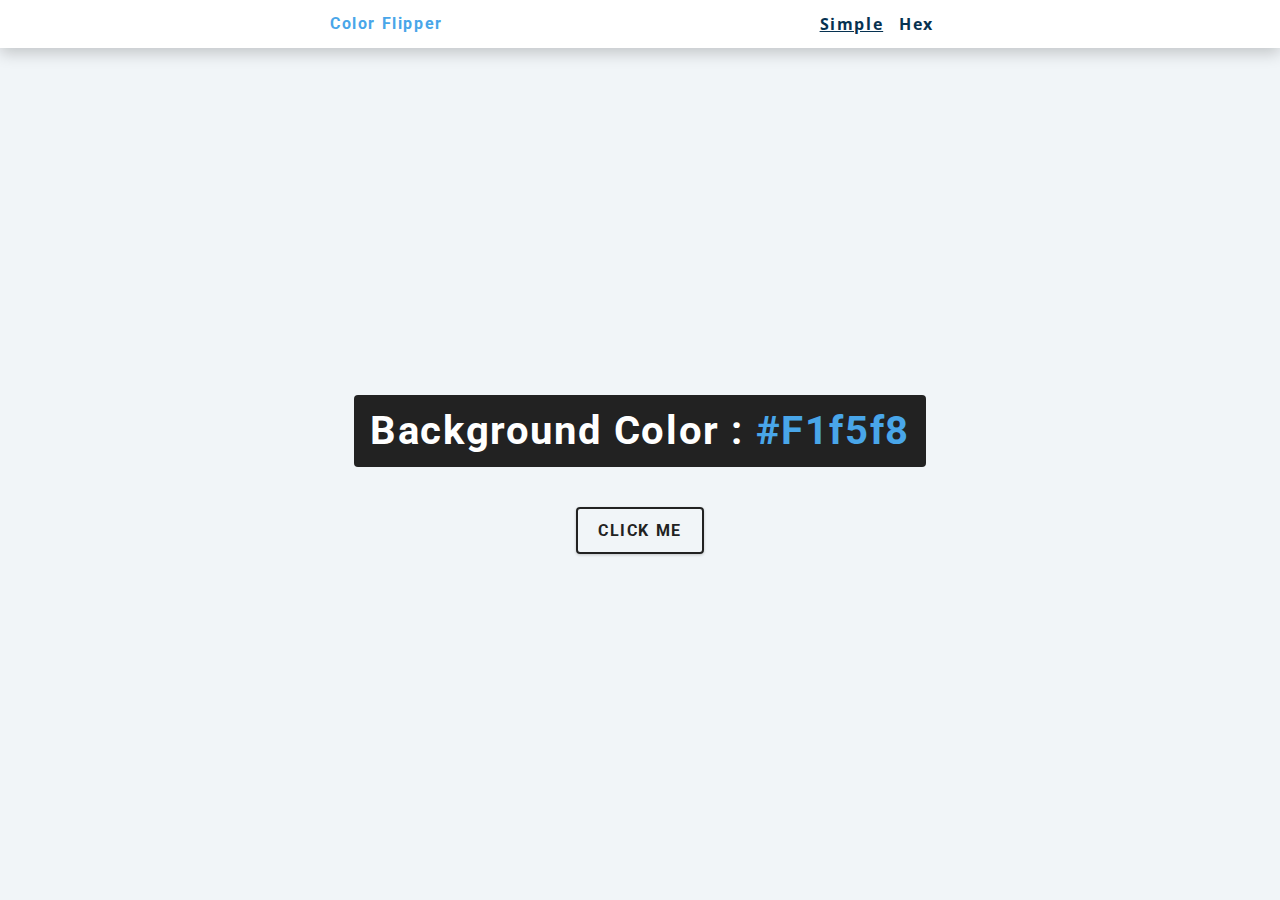
<file: color-flipper/index.html>
<!DOCTYPE html>
<html lang="en">

<head>
	<meta charset="UTF-8">
	<meta name="viewport" content="width=device-width, initial-scale=1.0">
	<link href="style.css" rel="stylesheet">
	<script src='script.js' defer></script>
	<title>color flipper</title>
</head>

<body>
	<nav>
		<div class="nav-center">
			<h4>color flipper</h4>
			<ul class="nav-links">
				<li>
					<a class='active' href="index.html">simple</a>
				</li>
				<li>
					<a href="hex.html">hex</a>
				</li>
			</ul>
		</div>
	</nav>
	<main>
		<div class="container">
			<h2>background color : <span class='color'>
					#f1f5f8
				</span></h2>
			<button class="btn btn-hero" id='btn'>click me</button>
		</div>
	</main>
</body>

</html>
</file>
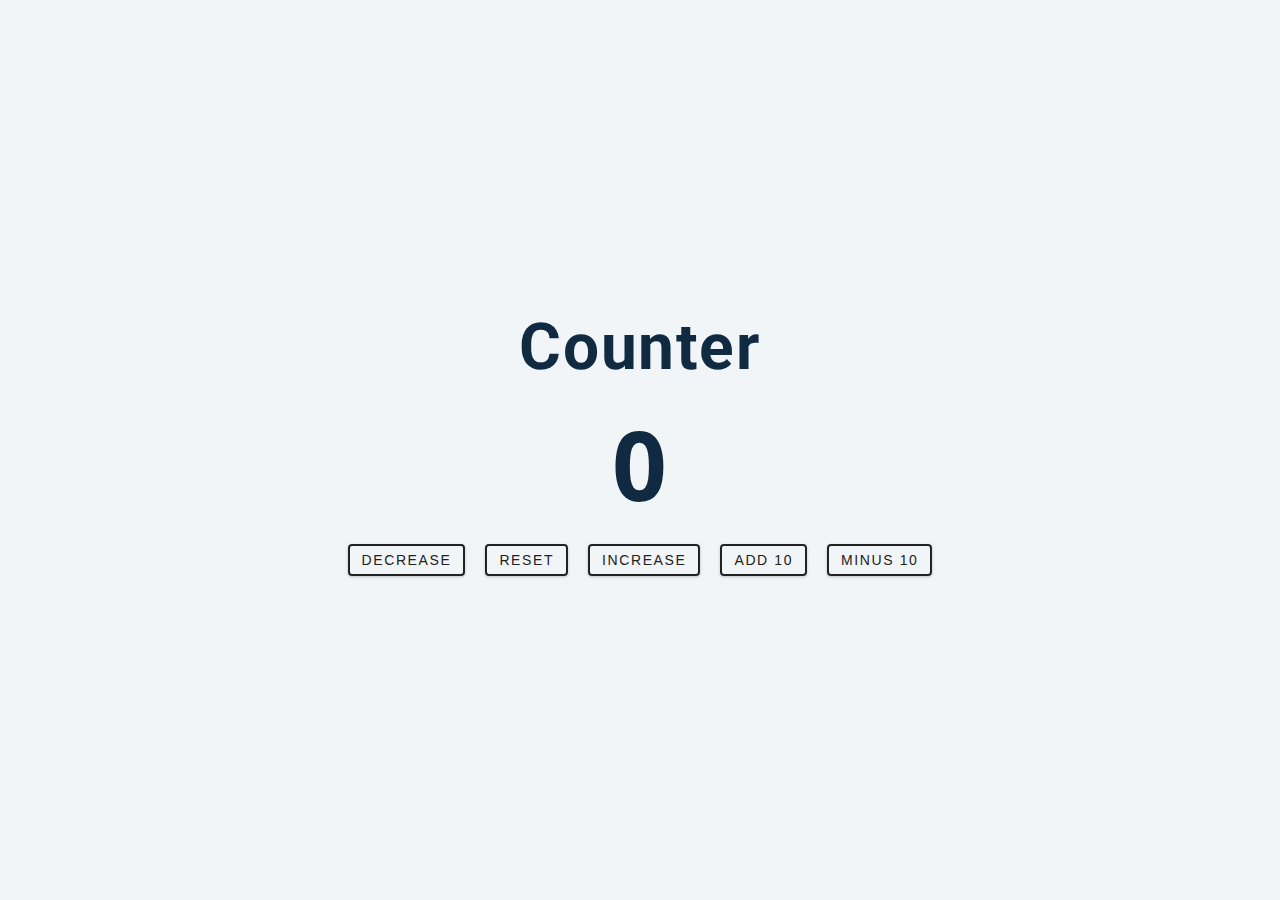
<file: counter/index.html>
<!DOCTYPE html>
<html lang="en">

<head>
	<meta charset="UTF-8" />
	<meta name="viewport" content="width=device-width, initial-scale=1.0" />
	<title>Counter</title>

	<!-- styles -->
	<link rel="stylesheet" href="style.css" />
</head>

<body>
	<main>
		<div class="container">
			<h1>Counter</h1>
			<span id='value'>0</span>
			<div class="button-container">
				<button class='btn decrease'> decrease</button>
				<button class='btn reset'> reset</button>
				<button class='btn increase'> increase</button>
				<button class="btn add10">add 10</button>
				<button class="btn minus10">minus 10</button>
			</div>
		</div>
	</main>
	<!-- javascript -->
	<script src="script.js"></script>
</body>

</html>
</file>
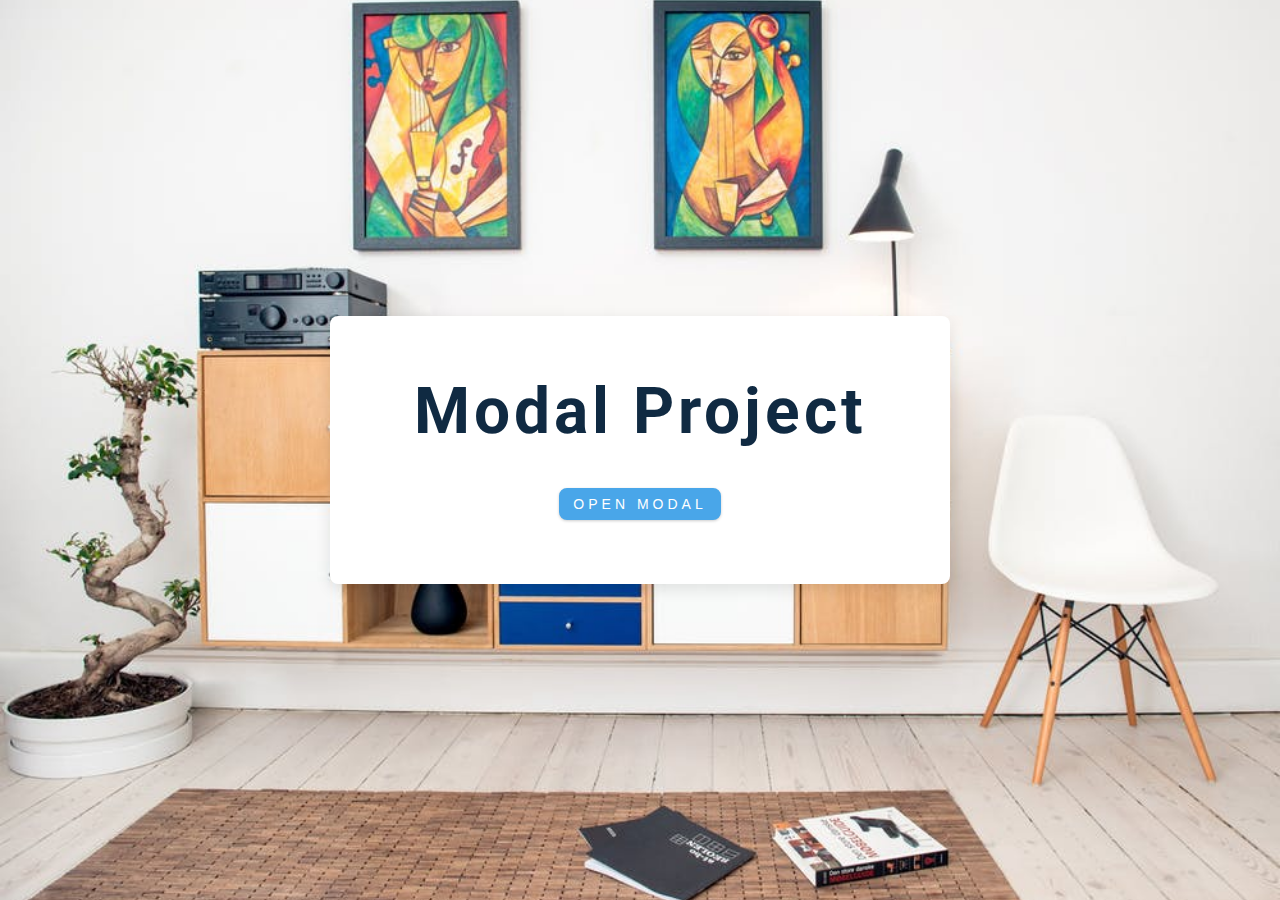
<file: modal/index.html>
<!DOCTYPE html>
<html lang="en">

<head>
	<meta charset="UTF-8" />
	<meta name="viewport" content="width=device-width, initial-scale=1.0" />
	<title>Modal</title>
	<!-- font-awesome -->
	<link rel="stylesheet" href="https://cdnjs.cloudflare.com/ajax/libs/font-awesome/5.14.0/css/all.min.css" />
	<!-- styles -->
	<link rel="stylesheet" href="styles.css" />
</head>

<body>
	<header class="hero">
		<div class="banner">
			<h1>modal project</h1>
			<button class="btn modal-btn">open modal</button>
		</div>
	</header>
	<div class="modal-overlay">
		<div class="modal-container">
			<h3>modal content</h3>
			<button class="close-btn">
				<i class="fas fa-times"></i>
			</button>
		</div>
	</div>
	<!-- javascript -->
	<script src="app.js"></script>
</body>

</html>
</file>
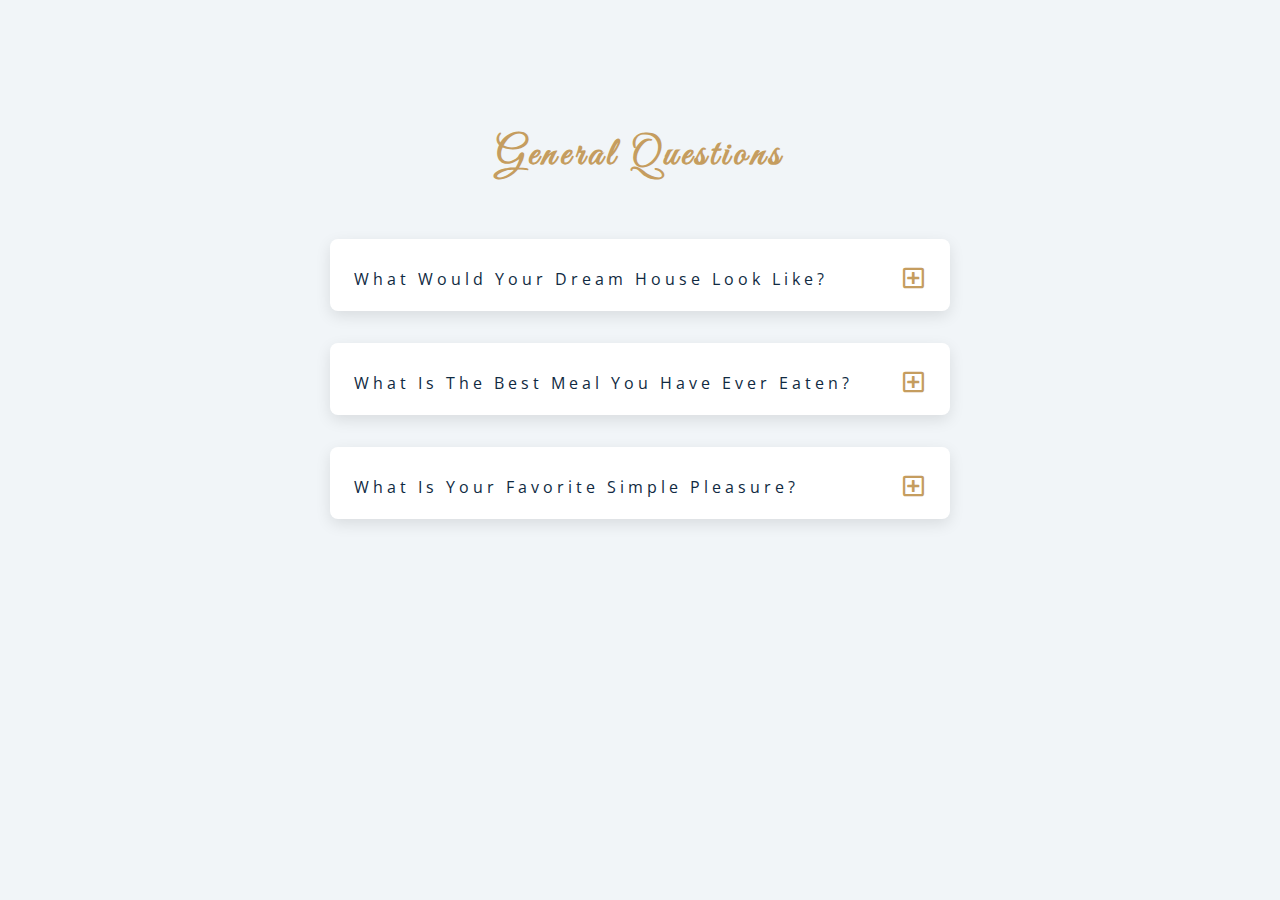
<file: questions/index.html>
<!DOCTYPE html>
<html lang="en">

<head>
	<meta charset="UTF-8" />
	<meta name="viewport" content="width=device-width, initial-scale=1.0" />
	<title>Q & A</title>
	<link rel="stylesheet" href="https://cdnjs.cloudflare.com/ajax/libs/font-awesome/5.14.0/css/all.min.css" />
	<link href="https://fonts.googleapis.com/css?family=Great+Vibes&display=swap" rel="stylesheet" />
	<link rel="stylesheet" href="styles.css" />
</head>

<body>
	<section class="questions">
		<div class="title">
			<h2>general questions</h2>
		</div>
		<div class="section-center">
			<article class="question">
				<div class="question-title">
					<p>What would your dream house look like? </p>
					<button class='question-btn' type='button'>
						<span class='plus-icon'>
							<i class="far fa-plus-square"></i>
						</span>
						<span class="minus-icon">
							<i class="far fa-minus-square"></i>
						</span>
					</button>
				</div>
				<div class="question-text">
					<p>Lorem ipsum dolor, sit amet consectetur adipisicing elit. Molestiae, consectetur! Commodi cum aliquam
						deserunt totam est laboriosam non unde dolorem!</p>
				</div>
			</article>
			<article class="question">
				<div class="question-title">
					<p>What is the best meal you have ever eaten? </p>
					<button class='question-btn' type='button'>
						<span class='plus-icon'>
							<i class="far fa-plus-square"></i>
						</span>
						<span class="minus-icon">
							<i class="far fa-minus-square"></i>
						</span>
					</button>
				</div>
				<div class="question-text">
					<p>Lorem ipsum dolor sit amet consectetur adipisicing elit. Cupiditate, animi!</p>
				</div>
			</article>
			<article class="question">
				<div class="question-title">
					<p>What is your favorite simple pleasure? </p>
					<button class='question-btn' type='button'>
						<span class='plus-icon'>
							<i class="far fa-plus-square"></i>
						</span>
						<span class="minus-icon">
							<i class="far fa-minus-square"></i>
						</span>
					</button>
				</div>
				<div class="question-text">
					<p>Lorem ipsum dolor sit amet consectetur, adipisicing elit. Ipsum quae aspernatur minus, provident doloremque
						ratione laborum deleniti. Similique eius deleniti quo accusamus beatae voluptates. Aperiam animi est numquam
						accusantium harum veniam velit hic cupiditate dicta.</p>
				</div>
			</article>
		</div>
	</section>
	<script src="script.js"></script>
</body>

</html>
</file>
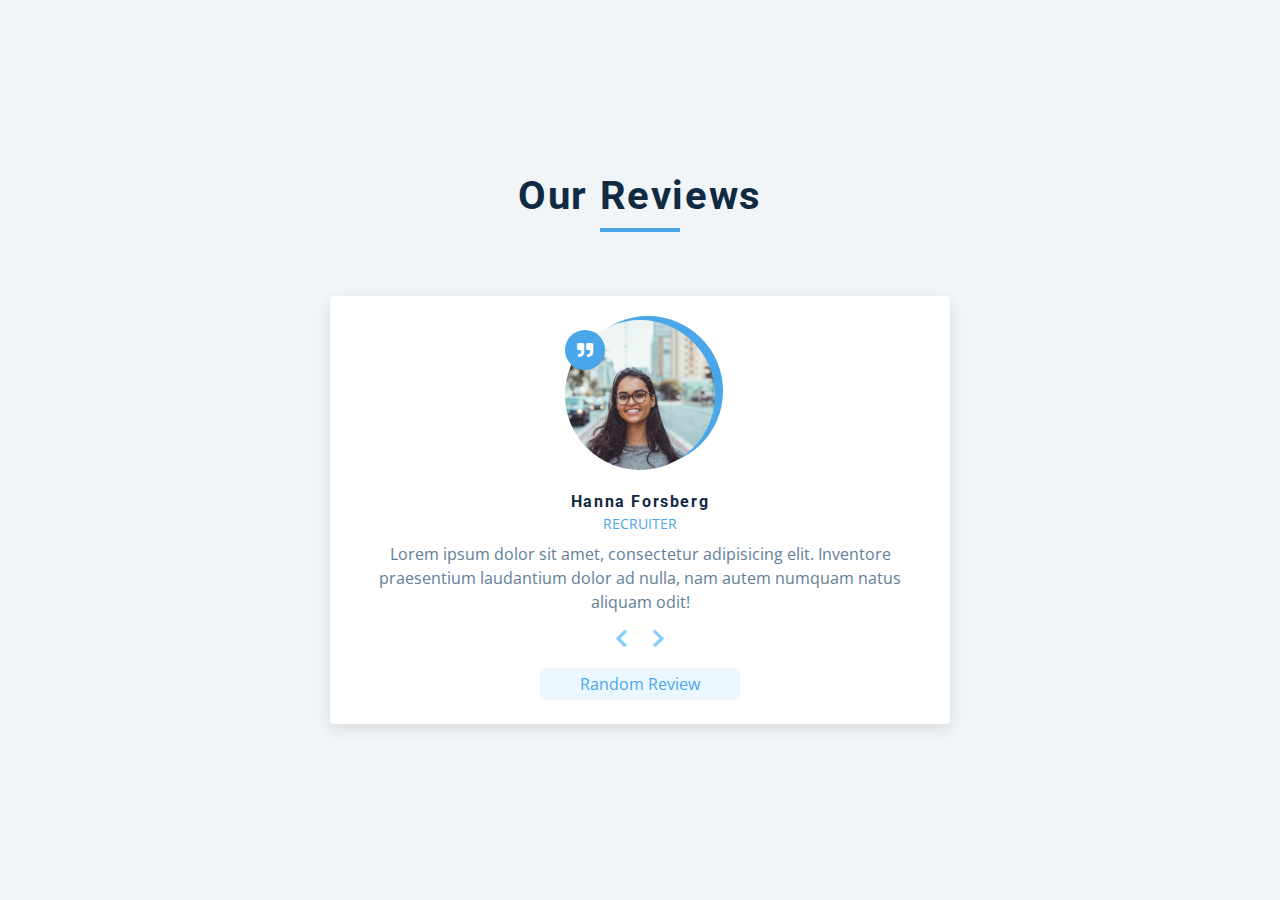
<file: reviews/index.html>
<!DOCTYPE html>
<html lang="en">

<head>
	<meta charset="UTF-8" />
	<meta name="viewport" content="width=device-width, initial-scale=1.0" />
	<title>Starter</title>
	<link rel="stylesheet" href="https://cdnjs.cloudflare.com/ajax/libs/font-awesome/5.14.0/css/all.min.css" />
	<link rel="stylesheet" href="style.css" />
</head>

<body>
	<main>
		<div class="container">
			<div class="title">
				<h2>Our reviews</h2>
				<div class="underline"></div>
			</div>
			<article class="review">
				<div class="img-container">
					<img src="./person-1.jpeg" id='person-img' alt="">
				</div>
				<h4 id='author'>Hanna Forsberg</h4>
				<p id='job'>recruiter</p>
				<p id='info'>Lorem ipsum dolor sit amet, consectetur adipisicing elit. Inventore praesentium laudantium dolor ad
					nulla, nam autem numquam natus aliquam odit!</p>
				<div class="button-container">
					<button class="prev-btn">
						<i class="fas fa-chevron-left"></i>
					</button>
					<button class="next-btn">
						<i class="fas fa-chevron-right"></i>
					</button>
				</div>
				<div class="random-btn">random review</div>
			</article>
		</div>
	</main>
	<script src="script.js"></script>
</body>

</html>
</file>
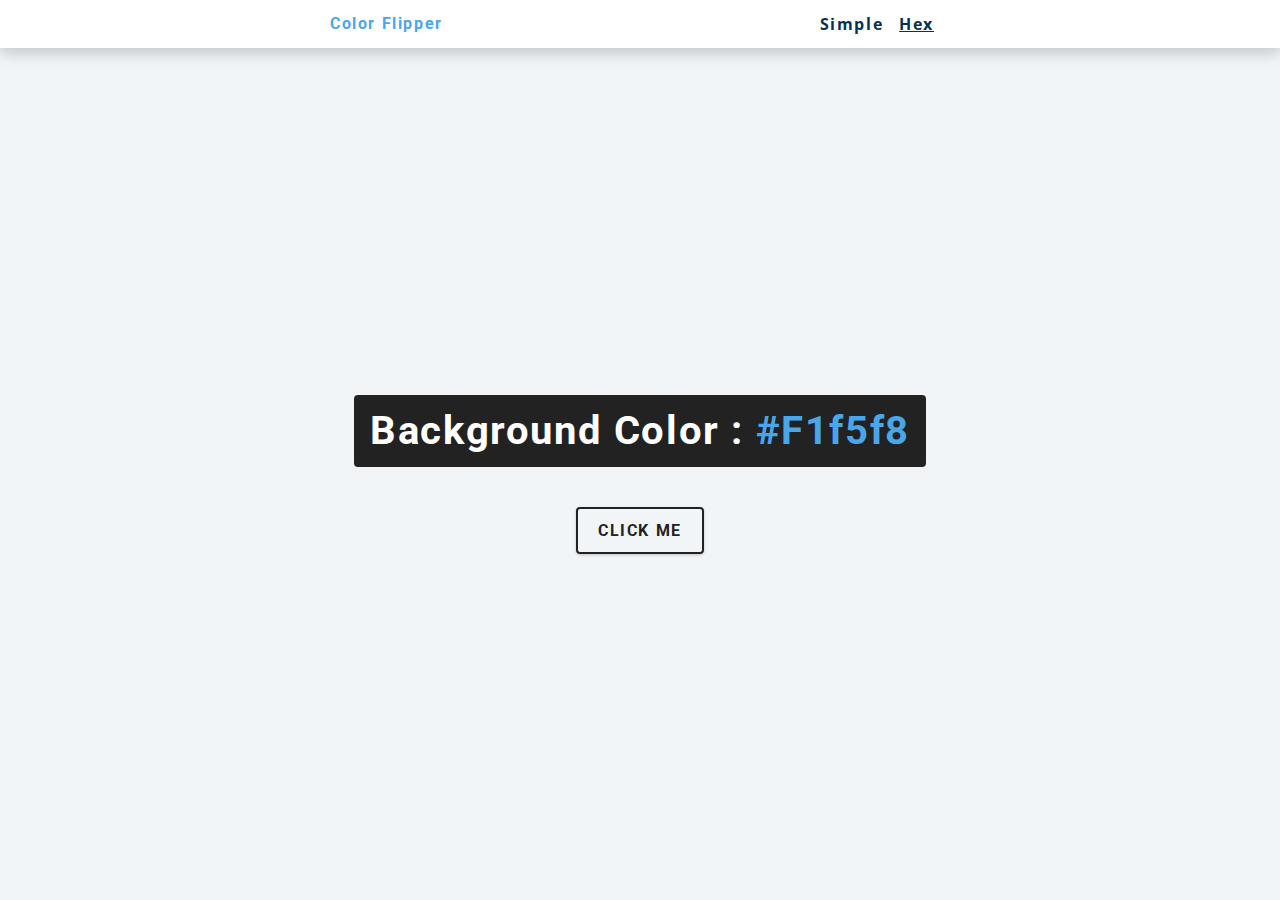
<file: color-flipper/hex.html>
<!DOCTYPE html>
<html lang="en">

<head>
	<meta charset="UTF-8" />
	<meta name="viewport" content="width=device-width, initial-scale=1.0" />
	<title>
		color flipper
	</title>

	<!-- styles -->
	<link rel="stylesheet" href="style.css" />
</head>

<body>
	<nav>
		<div class="nav-center">
			<h4>color flipper</h4>
			<ul class="nav-links">
				<li><a href="index.html">simple</a></li>
				<li><a class='active' href="hex.html">hex</a></li>
			</ul>
		</div>
	</nav>
	<main>
		<div class="container">
			<h2>background color : <span class="color">#f1f5f8</span></h2>
			<button class="btn btn-hero" id="btn">click me</button>
		</div>
	</main>
	<!-- javascript -->
	<script src="hex.js"></script>
</body>

</html>
</file>
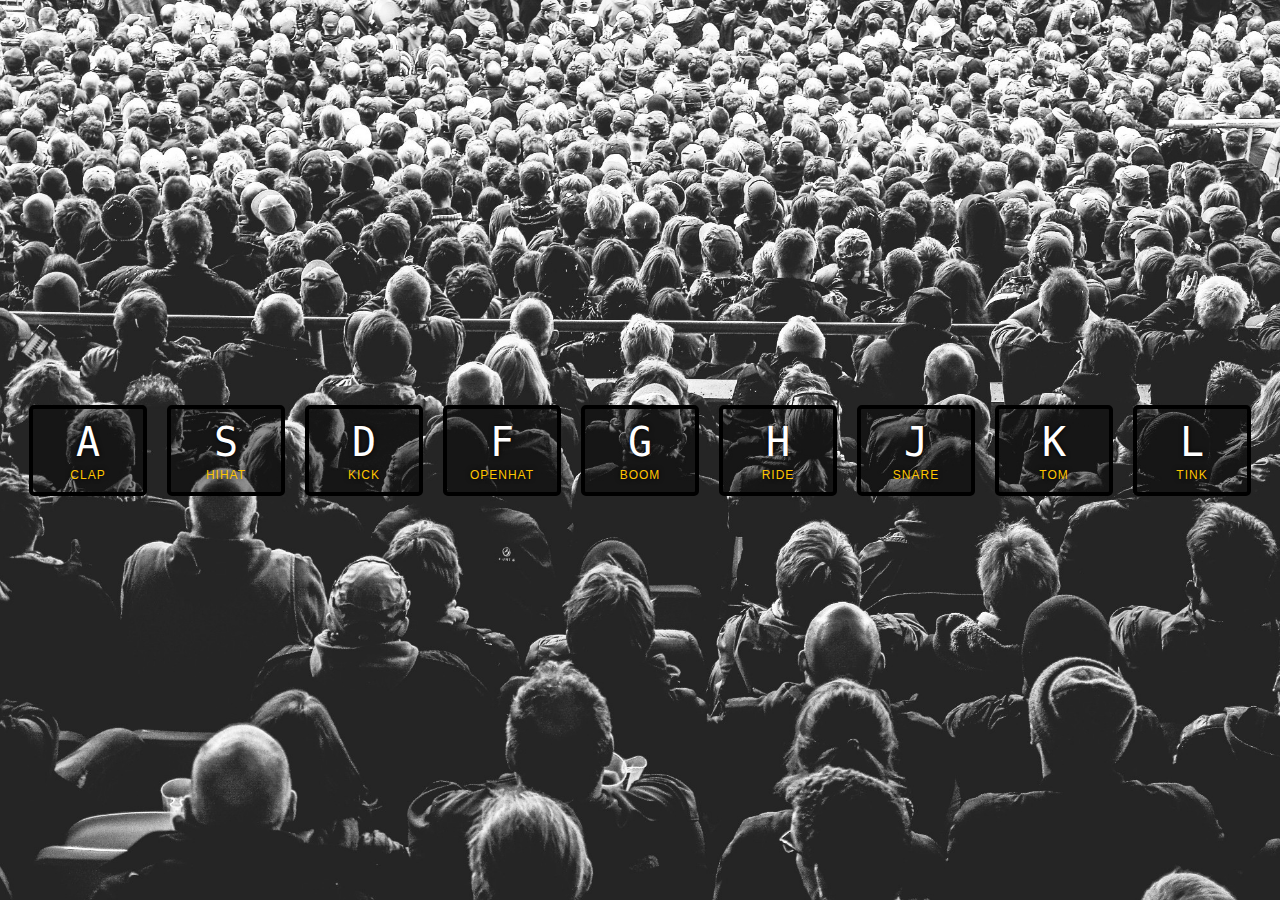
<file: drum-kit/index-START.html>
<!DOCTYPE html>
<html lang="en">

<head>
	<meta charset="UTF-8">
	<title>JS Drum Kit</title>
	<link rel="stylesheet" href="style.css">
	<link rel="icon" href="https://fav.farm/🔥" />
	<script src="script.js" defer></script>
</head>

<body>


	<div class="keys">
		<div data-key="65" class="key">
			<kbd>A</kbd>
			<span class="sound">clap</span>
		</div>
		<div data-key="83" class="key">
			<kbd>S</kbd>
			<span class="sound">hihat</span>
		</div>
		<div data-key="68" class="key">
			<kbd>D</kbd>
			<span class="sound">kick</span>
		</div>
		<div data-key="70" class="key">
			<kbd>F</kbd>
			<span class="sound">openhat</span>
		</div>
		<div data-key="71" class="key">
			<kbd>G</kbd>
			<span class="sound">boom</span>
		</div>
		<div data-key="72" class="key">
			<kbd>H</kbd>
			<span class="sound">ride</span>
		</div>
		<div data-key="74" class="key">
			<kbd>J</kbd>
			<span class="sound">snare</span>
		</div>
		<div data-key="75" class="key">
			<kbd>K</kbd>
			<span class="sound">tom</span>
		</div>
		<div data-key="76" class="key">
			<kbd>L</kbd>
			<span class="sound">tink</span>
		</div>
	</div>

	<audio data-key="65" src="sounds/clap.wav"></audio>
	<audio data-key="83" src="sounds/hihat.wav"></audio>
	<audio data-key="68" src="sounds/kick.wav"></audio>
	<audio data-key="70" src="sounds/openhat.wav"></audio>
	<audio data-key="71" src="sounds/boom.wav"></audio>
	<audio data-key="72" src="sounds/ride.wav"></audio>
	<audio data-key="74" src="sounds/snare.wav"></audio>
	<audio data-key="75" src="sounds/tom.wav"></audio>
	<audio data-key="76" src="sounds/tink.wav"></audio>

	<script>

	</script>


</body>

</html>
</file>
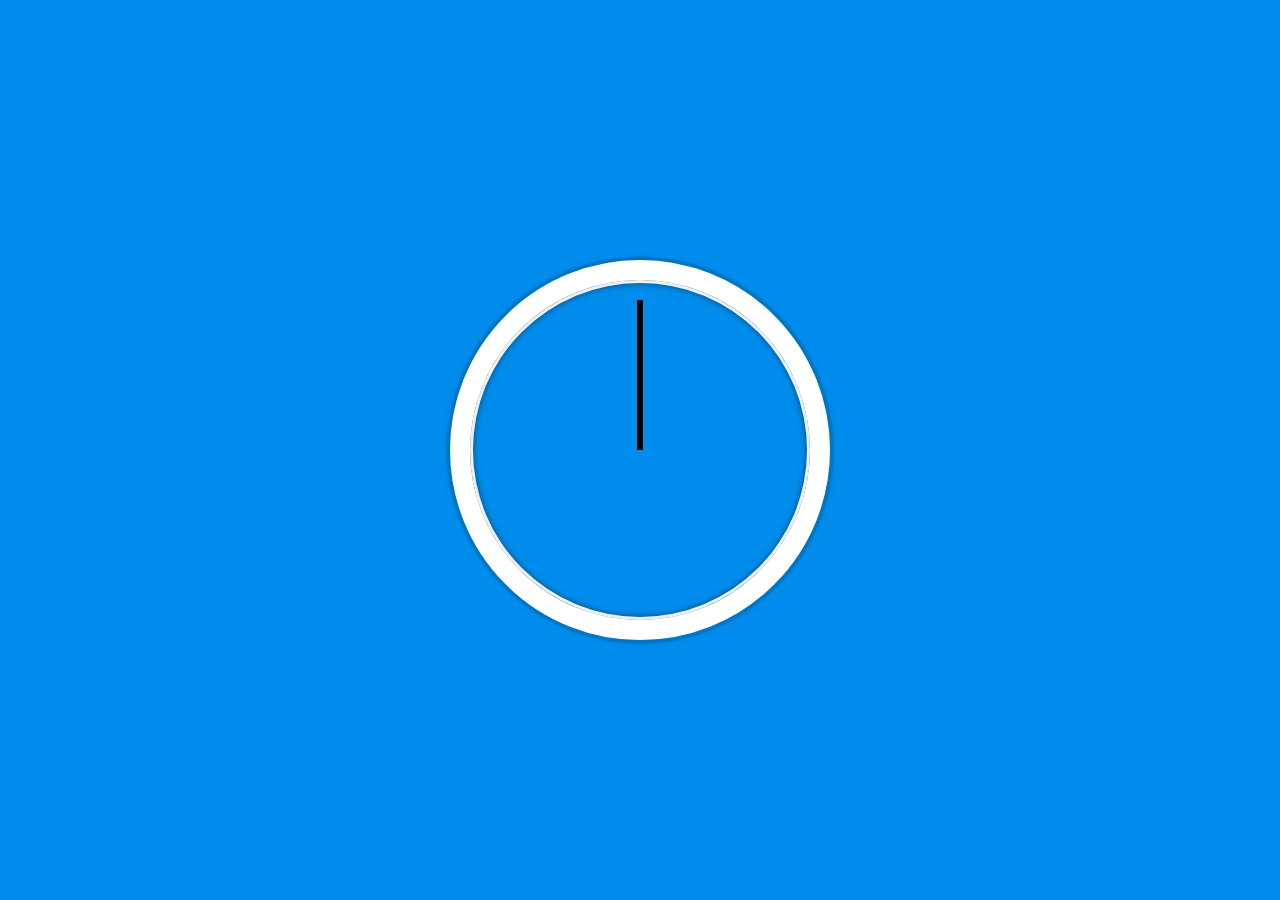
<file: js-clock/index-START.html>
<!DOCTYPE html>
<html lang="en">

<head>
	<meta charset="UTF-8">
	<title>JS + CSS Clock</title>
	<link rel="icon" href="https://fav.farm/🔥" />
</head>

<body>


	<div class="clock">
		<div class="clock-face">
			<div class="hand hour-hand"></div>
			<div class="hand min-hand"></div>
			<div class="hand second-hand"></div>
		</div>
	</div>


	<style>
		html {
			background: #018DED url(https://unsplash.it/1500/1000?image=881&blur=5);
			background-size: cover;
			font-family: 'helvetica neue';
			text-align: center;
			font-size: 10px;
		}

		body {
			margin: 0;
			font-size: 2rem;
			display: flex;
			flex: 1;
			min-height: 100vh;
			align-items: center;
		}

		.clock {
			width: 30rem;
			height: 30rem;
			border: 20px solid white;
			border-radius: 50%;
			margin: 50px auto;
			position: relative;
			padding: 2rem;
			box-shadow:
				0 0 0 4px rgba(0, 0, 0, 0.1),
				inset 0 0 0 3px #EFEFEF,
				inset 0 0 10px black,
				0 0 10px rgba(0, 0, 0, 0.2);
		}

		.clock-face {
			position: relative;
			width: 100%;
			height: 100%;
			transform: translateY(-3px);
			/* account for the height of the clock hands */
		}

		.hand {
			width: 50%;
			height: 6px;
			background: black;
			position: absolute;
			top: 50%;
			transform-origin: 100%;
			transform: rotate(90deg);
		}
	</style>

	<script>
		const secondHand = document.querySelector('.second-hand')
		const minuteHand = document.querySelector('.min-hand')
		const hourHand = document.querySelector('.hour-hand')

		function setDate() {
			const now = new Date()
			//seconds
			const seconds = now.getSeconds()
			const secondsDegrees = ((seconds / 60) * 360) + 90
			secondHand.style.transform = `rotate(${secondsDegrees}deg
			)`
			//times
			const minutes = now.getMinutes()
			const minutesDegrees = ((minutes / 60) * 360) + 90
			minuteHand.style.transform = `rotate(${minutesDegrees}deg
			)`
			//hours
			const hours = now.getHours()
			const hoursDegrees = ((hours / 60) * 360) + 90
			hourHand.style.transform = `rotate(${hoursDegrees}deg
			)`
		}

		setInterval(setDate, 1000)
	</script>
</body>

</html>
</file>
<file: color-flipper/style.css>
/*
=============== 
Fonts
===============
*/
@import url('https://fonts.googleapis.com/css?family=Open+Sans|Roboto:400,700&display=swap');

/*
=============== 
Variables
===============
*/

:root {
	/* dark shades of primary color*/
	--clr-primary-1: hsl(205, 86%, 17%);
	--clr-primary-2: hsl(205, 77%, 27%);
	--clr-primary-3: hsl(205, 72%, 37%);
	--clr-primary-4: hsl(205, 63%, 48%);
	/* primary/main color */
	--clr-primary-5: hsl(205, 78%, 60%);
	/* lighter shades of primary color */
	--clr-primary-6: hsl(205, 89%, 70%);
	--clr-primary-7: hsl(205, 90%, 76%);
	--clr-primary-8: hsl(205, 86%, 81%);
	--clr-primary-9: hsl(205, 90%, 88%);
	--clr-primary-10: hsl(205, 100%, 96%);
	/* darkest grey - used for headings */
	--clr-grey-1: hsl(209, 61%, 16%);
	--clr-grey-2: hsl(211, 39%, 23%);
	--clr-grey-3: hsl(209, 34%, 30%);
	--clr-grey-4: hsl(209, 28%, 39%);
	/* grey used for paragraphs */
	--clr-grey-5: hsl(210, 22%, 49%);
	--clr-grey-6: hsl(209, 23%, 60%);
	--clr-grey-7: hsl(211, 27%, 70%);
	--clr-grey-8: hsl(210, 31%, 80%);
	--clr-grey-9: hsl(212, 33%, 89%);
	--clr-grey-10: hsl(210, 36%, 96%);
	--clr-white: #fff;
	--clr-red-dark: hsl(360, 67%, 44%);
	--clr-red-light: hsl(360, 71%, 66%);
	--clr-green-dark: hsl(125, 67%, 44%);
	--clr-green-light: hsl(125, 71%, 66%);
	--clr-black: #222;
	--ff-primary: 'Roboto', sans-serif;
	--ff-secondary: 'Open Sans', sans-serif;
	--transition: all 0.3s linear;
	--spacing: 0.1rem;
	--radius: 0.25rem;
	--light-shadow: 0 5px 15px rgba(0, 0, 0, 0.1);
	--dark-shadow: 0 5px 15px rgba(0, 0, 0, 0.2);
	--max-width: 1170px;
	--fixed-width: 620px;
}
/*
=============== 
Global Styles
===============
*/

*,
::after,
::before {
	margin: 0;
	padding: 0;
	box-sizing: border-box;
}
body {
	font-family: var(--ff-secondary);
	background: var(--clr-grey-10);
	color: var(--clr-grey-1);
	line-height: 1.5;
	font-size: 0.875rem;
}
ul {
	list-style-type: none;
}
a {
	text-decoration: none;
}
h1,
h2,
h3,
h4 {
	letter-spacing: var(--spacing);
	text-transform: capitalize;
	line-height: 1.25;
	margin-bottom: 0.75rem;
	font-family: var(--ff-primary);
}
h1 {
	font-size: 3rem;
}
h2 {
	font-size: 2rem;
}
h3 {
	font-size: 1.25rem;
}
h4 {
	font-size: 0.875rem;
}
p {
	margin-bottom: 1.25rem;
	color: var(--clr-grey-5);
}
@media screen and (min-width: 800px) {
	h1 {
		font-size: 4rem;
	}
	h2 {
		font-size: 2.5rem;
	}
	h3 {
		font-size: 1.75rem;
	}
	h4 {
		font-size: 1rem;
	}
	body {
		font-size: 1rem;
	}
	h1,
	h2,
	h3,
	h4 {
		line-height: 1;
	}
}
/*  global classes */

/* section */
.section {
	padding: 5rem 0;
}

.section-center {
	width: 90vw;
	margin: 0 auto;
	max-width: 1170px;
}
@media screen and (min-width: 992px) {
	.section-center {
		width: 95vw;
	}
}
main {
	min-height: 100vh;
	display: grid;
	place-items: center;
}

/*
=============== 
Nav
===============
*/
nav {
	background: var(--clr-white);
	height: 3rem;
	display: grid;
	align-items: center;
	box-shadow: var(--dark-shadow);
}
.nav-center {
	width: 90vw;
	max-width: var(--fixed-width);
	margin: 0 auto;
	display: flex;
	align-items: center;
	justify-content: space-between;
}
.nav-center h4 {
	margin-bottom: 0;
	color: var(--clr-primary-5);
}
.nav-links {
	display: flex;
}
nav a {
	text-transform: capitalize;
	font-weight: 700;
	font-size: 1rem;
	color: var(--clr-primary-1);
	letter-spacing: var(--spacing);
	margin-right: 1rem;
}
nav a:hover {
	color: var(--clr-primary-5);
}
.active {
	text-decoration: underline;
}
/*
=============== 
Container
===============
*/
main {
	min-height: calc(100vh - 3rem);
	display: grid;
	place-items: center;
}
.container {
	text-align: center;
}
.container h2 {
	background: var(--clr-black);
	color: var(--clr-white);
	padding: 1rem;
	border-radius: var(--radius);
	margin-bottom: 2.5rem;
}
.color {
	color: var(--clr-primary-5);
}
.btn-hero {
	font-family: var(--ff-primary);
	text-transform: uppercase;
	background: transparent;
	color: var(--clr-black);
	letter-spacing: var(--spacing);
	display: inline-block;
	font-weight: 700;
	transition: var(--transition);
	border: 2px solid var(--clr-black);
	cursor: pointer;
	box-shadow: 0 1px 3px rgba(0, 0, 0, 0.2);
	border-radius: var(--radius);
	font-size: 1rem;
	padding: 0.75rem 1.25rem;
}
.btn-hero:hover {
	color: var(--clr-white);
	background: var(--clr-black);
}
</file>
<file: counter/style.css>
/*
=============== 
Fonts
===============
*/
@import url('https://fonts.googleapis.com/css?family=Open+Sans|Roboto:400,700&display=swap');

/*
=============== 
Variables
===============
*/

:root {
	/* dark shades of primary color*/
	--clr-primary-1: hsl(205, 86%, 17%);
	--clr-primary-2: hsl(205, 77%, 27%);
	--clr-primary-3: hsl(205, 72%, 37%);
	--clr-primary-4: hsl(205, 63%, 48%);
	/* primary/main color */
	--clr-primary-5: hsl(205, 78%, 60%);
	/* lighter shades of primary color */
	--clr-primary-6: hsl(205, 89%, 70%);
	--clr-primary-7: hsl(205, 90%, 76%);
	--clr-primary-8: hsl(205, 86%, 81%);
	--clr-primary-9: hsl(205, 90%, 88%);
	--clr-primary-10: hsl(205, 100%, 96%);
	/* darkest grey - used for headings */
	--clr-grey-1: hsl(209, 61%, 16%);
	--clr-grey-2: hsl(211, 39%, 23%);
	--clr-grey-3: hsl(209, 34%, 30%);
	--clr-grey-4: hsl(209, 28%, 39%);
	/* grey used for paragraphs */
	--clr-grey-5: hsl(210, 22%, 49%);
	--clr-grey-6: hsl(209, 23%, 60%);
	--clr-grey-7: hsl(211, 27%, 70%);
	--clr-grey-8: hsl(210, 31%, 80%);
	--clr-grey-9: hsl(212, 33%, 89%);
	--clr-grey-10: hsl(210, 36%, 96%);
	--clr-white: #fff;
	--clr-red-dark: hsl(360, 67%, 44%);
	--clr-red-light: hsl(360, 71%, 66%);
	--clr-green-dark: hsl(125, 67%, 44%);
	--clr-green-light: hsl(125, 71%, 66%);
	--clr-black: #222;
	--ff-primary: 'Roboto', sans-serif;
	--ff-secondary: 'Open Sans', sans-serif;
	--transition: all 0.3s linear;
	--spacing: 0.1rem;
	--radius: 0.25rem;
	--light-shadow: 0 5px 15px rgba(0, 0, 0, 0.1);
	--dark-shadow: 0 5px 15px rgba(0, 0, 0, 0.2);
	--max-width: 1170px;
	--fixed-width: 620px;
}
/*
=============== 
Global Styles
===============
*/

*,
::after,
::before {
	margin: 0;
	padding: 0;
	box-sizing: border-box;
}
body {
	font-family: var(--ff-secondary);
	background: var(--clr-grey-10);
	color: var(--clr-grey-1);
	line-height: 1.5;
	font-size: 0.875rem;
}
ul {
	list-style-type: none;
}
a {
	text-decoration: none;
}
h1,
h2,
h3,
h4 {
	letter-spacing: var(--spacing);
	text-transform: capitalize;
	line-height: 1.25;
	margin-bottom: 0.75rem;
	font-family: var(--ff-primary);
}
h1 {
	font-size: 3rem;
}
h2 {
	font-size: 2rem;
}
h3 {
	font-size: 1.25rem;
}
h4 {
	font-size: 0.875rem;
}
p {
	margin-bottom: 1.25rem;
	color: var(--clr-grey-5);
}
@media screen and (min-width: 800px) {
	h1 {
		font-size: 4rem;
	}
	h2 {
		font-size: 2.5rem;
	}
	h3 {
		font-size: 1.75rem;
	}
	h4 {
		font-size: 1rem;
	}
	body {
		font-size: 1rem;
	}
	h1,
	h2,
	h3,
	h4 {
		line-height: 1;
	}
}
/*  global classes */

/* section */
.section {
	padding: 5rem 0;
}

.section-center {
	width: 90vw;
	margin: 0 auto;
	max-width: 1170px;
}
@media screen and (min-width: 992px) {
	.section-center {
		width: 95vw;
	}
}
main {
	min-height: 100vh;
	display: grid;
	place-items: center;
}

/*
=============== 
Counter
===============
*/

main {
	min-height: 100vh;
	display: grid;
	place-items: center;
}
.container {
	text-align: center;
}
#value {
	font-size: 6rem;
	font-weight: bold;
}
.btn {
	text-transform: uppercase;
	background: transparent;
	color: var(--clr-black);
	padding: 0.375rem 0.75rem;
	letter-spacing: var(--spacing);
	display: inline-block;
	transition: var(--transition);
	font-size: 0.875rem;
	border: 2px solid var(--clr-black);
	cursor: pointer;
	box-shadow: 0 1px 3px rgba(0, 0, 0, 0.2);
	border-radius: var(--radius);
	margin: 0.5rem;
}
.btn:hover {
	color: var(--clr-white);
	background: var(--clr-black);
}
</file>
<file: modal/styles.css>
/*
=============== 
Fonts
===============
*/
@import url('https://fonts.googleapis.com/css?family=Open+Sans|Roboto:400,700&display=swap');

/*
=============== 
Variables
===============
*/

:root {
	/* dark shades of primary color*/
	--clr-primary-1: hsl(205, 86%, 17%);
	--clr-primary-2: hsl(205, 77%, 27%);
	--clr-primary-3: hsl(205, 72%, 37%);
	--clr-primary-4: hsl(205, 63%, 48%);
	/* primary/main color */
	--clr-primary-5: #49a6e9;
	/* --clr-primary-5: rgb(73, 166, 233); */
	/* lighter shades of primary color */
	--clr-primary-6: hsl(205, 89%, 70%);
	--clr-primary-7: hsl(205, 90%, 76%);
	--clr-primary-8: hsl(205, 86%, 81%);
	--clr-primary-9: hsl(205, 90%, 88%);
	--clr-primary-10: hsl(205, 100%, 96%);
	/* darkest grey - used for headings */
	--clr-grey-1: hsl(209, 61%, 16%);
	--clr-grey-2: hsl(211, 39%, 23%);
	--clr-grey-3: hsl(209, 34%, 30%);
	--clr-grey-4: hsl(209, 28%, 39%);
	/* grey used for paragraphs */
	--clr-grey-5: hsl(210, 22%, 49%);
	--clr-grey-6: hsl(209, 23%, 60%);
	--clr-grey-7: hsl(211, 27%, 70%);
	--clr-grey-8: hsl(210, 31%, 80%);
	--clr-grey-9: hsl(212, 33%, 89%);
	--clr-grey-10: hsl(210, 36%, 96%);
	--clr-white: #fff;
	--clr-red-dark: hsl(360, 67%, 44%);
	--clr-red-light: hsl(360, 71%, 66%);
	--clr-green-dark: hsl(125, 67%, 44%);
	--clr-green-light: hsl(125, 71%, 66%);
	--clr-black: #222;
	--ff-primary: 'Roboto', sans-serif;
	--ff-secondary: 'Open Sans', sans-serif;
	--transition: all 0.3s linear;
	--spacing: 0.25rem;
	--radius: 0.5rem;
	--light-shadow: 0 5px 15px rgba(0, 0, 0, 0.1);
	--dark-shadow: 0 5px 15px rgba(0, 0, 0, 0.2);
	--max-width: 1170px;
	--fixed-width: 620px;
}
/*
=============== 
Global Styles
===============
*/

*,
::after,
::before {
	margin: 0;
	padding: 0;
	box-sizing: border-box;
}
body {
	font-family: var(--ff-secondary);
	background: var(--clr-grey-10);
	color: var(--clr-grey-1);
	line-height: 1.5;
	font-size: 0.875rem;
}
ul {
	list-style-type: none;
}
a {
	text-decoration: none;
}
img:not(.logo) {
	width: 100%;
}
img {
	display: block;
}

h1,
h2,
h3,
h4 {
	letter-spacing: var(--spacing);
	text-transform: capitalize;
	line-height: 1.25;
	margin-bottom: 0.75rem;
	font-family: var(--ff-primary);
}
h1 {
	font-size: 3rem;
}
h2 {
	font-size: 2rem;
}
h3 {
	font-size: 1.25rem;
}
h4 {
	font-size: 0.875rem;
}
p {
	margin-bottom: 1.25rem;
	color: var(--clr-grey-5);
}
@media screen and (min-width: 800px) {
	h1 {
		font-size: 4rem;
	}
	h2 {
		font-size: 2.5rem;
	}
	h3 {
		font-size: 1.75rem;
	}
	h4 {
		font-size: 1rem;
	}
	body {
		font-size: 1rem;
	}
	h1,
	h2,
	h3,
	h4 {
		line-height: 1;
	}
}
/*  global classes */

.btn {
	text-transform: uppercase;
	background: transparent;
	color: var(--clr-black);
	padding: 0.375rem 0.75rem;
	letter-spacing: var(--spacing);
	display: inline-block;
	transition: var(--transition);
	font-size: 0.875rem;
	border: 2px solid var(--clr-black);
	cursor: pointer;
	box-shadow: 0 1px 3px rgba(0, 0, 0, 0.2);
	border-radius: var(--radius);
}
.btn:hover {
	color: var(--clr-white);
	background: var(--clr-black);
}
/* section */
.section {
	padding: 5rem 0;
}

.section-center {
	width: 90vw;
	margin: 0 auto;
	max-width: 1170px;
}
@media screen and (min-width: 992px) {
	.section-center {
		width: 95vw;
	}
}
main {
	min-height: 100vh;
	display: grid;
	place-items: center;
}
/*
=============== 
Modal
===============
*/
.hero {
	min-height: 100vh;
	background: url('./hero.jpeg') center/cover no-repeat;
	display: grid;
	place-items: center;
}
.banner {
	background: var(--clr-white);
	padding: 4rem 0;
	border-radius: var(--radius);
	box-shadow: var(--light-shadow);
	text-align: center;
	width: 90vw;
	max-width: var(--fixed-width);
}
.modal-btn {
	margin-top: 2rem;
	background: var(--clr-primary-5);
	border-color: var(--clr-primary-5);
	color: var(--clr-white);
}
.modal-btn:hover {
	background: transparent;
	color: var(--clr-primary-5);
}
.modal-overlay {
	position: fixed;
	top: 0;
	left: 0;
	width: 100%;
	height: 100%;
	background: rgba(73, 166, 233, 0.5);
	display: grid;
	place-items: center;
	transition: var(--transition);
	visibility: hidden;
	z-index: -10;
}
/* OPEN/CLOSE MODAL */
.open-modal {
	visibility: visible;
	z-index: 10;
}
.modal-container {
	background: var(--clr-white);
	border-radius: var(--radius);
	width: 90vw;
	height: 30vh;
	max-width: var(--fixed-width);
	text-align: center;
	display: grid;
	place-items: center;
	position: relative;
}
.close-btn {
	position: absolute;
	top: 1rem;
	right: 1rem;
	font-size: 2rem;
	background: transparent;
	border-color: transparent;
	color: var(--clr-red-dark);
	cursor: pointer;
	transition: var(--transition);
}
.close-btn:hover {
	color: var(--clr-red-light);
	transform: scale(1.3);
}
</file>
<file: questions/styles.css>
/*
=============== 
Fonts
===============
*/
@import url('https://fonts.googleapis.com/css?family=Open+Sans|Roboto:400,700&display=swap');

/*
=============== 
Variables
===============
*/

:root {
	/* dark shades of primary color*/
	--clr-primary-1: hsl(205, 86%, 17%);
	--clr-primary-2: hsl(205, 77%, 27%);
	--clr-primary-3: hsl(205, 72%, 37%);
	--clr-primary-4: hsl(205, 63%, 48%);
	/* primary/main color */
	--clr-primary-5: #49a6e9;
	/* lighter shades of primary color */
	--clr-primary-6: hsl(205, 89%, 70%);
	--clr-primary-7: hsl(205, 90%, 76%);
	--clr-primary-8: hsl(205, 86%, 81%);
	--clr-primary-9: hsl(205, 90%, 88%);
	--clr-primary-10: hsl(205, 100%, 96%);
	/* darkest grey - used for headings */
	--clr-grey-1: hsl(209, 61%, 16%);
	--clr-grey-2: hsl(211, 39%, 23%);
	--clr-grey-3: hsl(209, 34%, 30%);
	--clr-grey-4: hsl(209, 28%, 39%);
	/* grey used for paragraphs */
	--clr-grey-5: hsl(210, 22%, 49%);
	--clr-grey-6: hsl(209, 23%, 60%);
	--clr-grey-7: hsl(211, 27%, 70%);
	--clr-grey-8: hsl(210, 31%, 80%);
	--clr-grey-9: hsl(212, 33%, 89%);
	--clr-grey-10: hsl(210, 36%, 96%);
	--clr-white: #fff;
	--clr-red-dark: hsl(360, 67%, 44%);
	--clr-red-light: hsl(360, 71%, 66%);
	--clr-green-dark: hsl(125, 67%, 44%);
	--clr-green-light: hsl(125, 71%, 66%);
	--clr-gold: #c59d5f;
	--clr-black: #222;
	--ff-primary: 'Roboto', sans-serif;
	--ff-secondary: 'Open Sans', sans-serif;
	--transition: all 0.3s linear;
	--spacing: 0.25rem;
	--radius: 0.5rem;
	--light-shadow: 0 5px 15px rgba(0, 0, 0, 0.1);
	--dark-shadow: 0 5px 15px rgba(0, 0, 0, 0.2);
	--max-width: 1170px;
	--fixed-width: 620px;
}
/*
=============== 
Global Styles
===============
*/

*,
::after,
::before {
	margin: 0;
	padding: 0;
	box-sizing: border-box;
}
body {
	font-family: var(--ff-secondary);
	background: var(--clr-grey-10);
	color: var(--clr-grey-1);
	line-height: 1.5;
	font-size: 0.875rem;
}
ul {
	list-style-type: none;
}
a {
	text-decoration: none;
}
img:not(.logo) {
	width: 100%;
}
img {
	display: block;
}

h1,
h2,
h3,
h4 {
	letter-spacing: var(--spacing);
	text-transform: capitalize;
	line-height: 1.25;
	margin-bottom: 0.75rem;
	font-family: var(--ff-primary);
}
h1 {
	font-size: 3rem;
}
h2 {
	font-size: 2rem;
}
h3 {
	font-size: 1.25rem;
}
h4 {
	font-size: 0.875rem;
}
p {
	margin-bottom: 1.25rem;
	color: var(--clr-grey-5);
}
@media screen and (min-width: 800px) {
	h1 {
		font-size: 4rem;
	}
	h2 {
		font-size: 2.5rem;
	}
	h3 {
		font-size: 1.75rem;
	}
	h4 {
		font-size: 1rem;
	}
	body {
		font-size: 1rem;
	}
	h1,
	h2,
	h3,
	h4 {
		line-height: 1;
	}
}
/*  global classes */

.btn {
	text-transform: uppercase;
	background: transparent;
	color: var(--clr-black);
	padding: 0.375rem 0.75rem;
	letter-spacing: var(--spacing);
	display: inline-block;
	transition: var(--transition);
	font-size: 0.875rem;
	border: 2px solid var(--clr-black);
	cursor: pointer;
	box-shadow: 0 1px 3px rgba(0, 0, 0, 0.2);
	border-radius: var(--radius);
}
.btn:hover {
	color: var(--clr-white);
	background: var(--clr-black);
}
/* section */
.section {
	padding: 5rem 0;
}

.section-center {
	width: 90vw;
	margin: 0 auto;
	max-width: 1170px;
}
@media screen and (min-width: 992px) {
	.section-center {
		width: 95vw;
	}
}
main {
	min-height: 100vh;
	display: grid;
	place-items: center;
}
/*
=============== 
Questions
===============
*/
.title {
	margin-top: 15vh;
	margin-bottom: 4rem;
}
.title h2 {
	color: var(--clr-gold);
	font-family: 'Great Vibes', cursive;
	text-align: center;
}
.section-center {
	max-width: var(--fixed-width);
}
.question {
	background: var(--clr-white);
	border-radius: var(--radius);
	box-shadow: var(--light-shadow);
	padding: 1.5rem 1.5rem 0 1.5rem;
	margin-bottom: 2rem;
}
.question-title {
	display: flex;
	justify-content: space-between;
	align-items: center;
	text-transform: capitalize;
	padding-bottom: 1rem;
}
.question-title p {
	margin-bottom: 0;
	letter-spacing: var(--spacing);
	color: var(--clr-grey-1);
}
.question-btn {
	font-size: 1.5rem;
	background: transparent;
	border-color: transparent;
	cursor: pointer;
	color: var(--clr-gold);
	transition: var(--transition);
}
.question-btn:hover {
	transform: rotate(90deg);
}
.question-text {
	padding: 1rem 0 1.5rem 0;
	border-top: 1px solid rgba(0, 0, 0, 0.2);
}
.question-text p {
	margin-bottom: 0;
}
.question-text {
	display: none;
}
.show-text .question-text {
	display: block;
}
.minus-icon {
	display: none;
}
.show-text .minus-icon {
	display: inline;
}
.show-text .plus-icon {
	display: none;
}
</file>
<file: reviews/style.css>
/*
=============== 
Fonts
===============
*/
@import url('https://fonts.googleapis.com/css?family=Open+Sans|Roboto:400,700&display=swap');

/*
=============== 
Variables
===============
*/

:root {
	/* dark shades of primary color*/
	--clr-primary-1: hsl(205, 86%, 17%);
	--clr-primary-2: hsl(205, 77%, 27%);
	--clr-primary-3: hsl(205, 72%, 37%);
	--clr-primary-4: hsl(205, 63%, 48%);
	/* primary/main color */
	--clr-primary-5: hsl(205, 78%, 60%);
	/* lighter shades of primary color */
	--clr-primary-6: hsl(205, 89%, 70%);
	--clr-primary-7: hsl(205, 90%, 76%);
	--clr-primary-8: hsl(205, 86%, 81%);
	--clr-primary-9: hsl(205, 90%, 88%);
	--clr-primary-10: hsl(205, 100%, 96%);
	/* darkest grey - used for headings */
	--clr-grey-1: hsl(209, 61%, 16%);
	--clr-grey-2: hsl(211, 39%, 23%);
	--clr-grey-3: hsl(209, 34%, 30%);
	--clr-grey-4: hsl(209, 28%, 39%);
	/* grey used for paragraphs */
	--clr-grey-5: hsl(210, 22%, 49%);
	--clr-grey-6: hsl(209, 23%, 60%);
	--clr-grey-7: hsl(211, 27%, 70%);
	--clr-grey-8: hsl(210, 31%, 80%);
	--clr-grey-9: hsl(212, 33%, 89%);
	--clr-grey-10: hsl(210, 36%, 96%);
	--clr-white: #fff;
	--clr-red-dark: hsl(360, 67%, 44%);
	--clr-red-light: hsl(360, 71%, 66%);
	--clr-green-dark: hsl(125, 67%, 44%);
	--clr-green-light: hsl(125, 71%, 66%);
	--clr-black: #222;
	--ff-primary: 'Roboto', sans-serif;
	--ff-secondary: 'Open Sans', sans-serif;
	--transition: all 0.3s linear;
	--spacing: 0.1rem;
	--radius: 0.25rem;
	--light-shadow: 0 5px 15px rgba(0, 0, 0, 0.1);
	--dark-shadow: 0 5px 15px rgba(0, 0, 0, 0.2);
	--max-width: 1170px;
	--fixed-width: 620px;
}
/*
=============== 
Global Styles
===============
*/

*,
::after,
::before {
	margin: 0;
	padding: 0;
	box-sizing: border-box;
}
body {
	font-family: var(--ff-secondary);
	background: var(--clr-grey-10);
	color: var(--clr-grey-1);
	line-height: 1.5;
	font-size: 0.875rem;
}
ul {
	list-style-type: none;
}
a {
	text-decoration: none;
}
h1,
h2,
h3,
h4 {
	letter-spacing: var(--spacing);
	text-transform: capitalize;
	line-height: 1.25;
	margin-bottom: 0.75rem;
	font-family: var(--ff-primary);
}
h1 {
	font-size: 3rem;
}
h2 {
	font-size: 2rem;
}
h3 {
	font-size: 1.25rem;
}
h4 {
	font-size: 0.875rem;
}
p {
	margin-bottom: 1.25rem;
	color: var(--clr-grey-5);
}
@media screen and (min-width: 800px) {
	h1 {
		font-size: 4rem;
	}
	h2 {
		font-size: 2.5rem;
	}
	h3 {
		font-size: 1.75rem;
	}
	h4 {
		font-size: 1rem;
	}
	body {
		font-size: 1rem;
	}
	h1,
	h2,
	h3,
	h4 {
		line-height: 1;
	}
}
/*  global classes */

/* section */
.section {
	padding: 5rem 0;
}

.section-center {
	width: 90vw;
	margin: 0 auto;
	max-width: 1170px;
}
@media screen and (min-width: 992px) {
	.section-center {
		width: 95vw;
	}
}
main {
	min-height: 100vh;
	display: grid;
	place-items: center;
}

/*
=============== 
Reviews
===============
*/
main {
	min-height: 100vh;
	display: grid;
	place-items: center;
}
.title {
	text-align: center;
	margin-bottom: 4rem;
}
.underline {
	height: 0.25rem;
	width: 5rem;
	background: var(--clr-primary-5);
	margin-left: auto;
	margin-right: auto;
}
.container {
	width: 80vw;
	max-width: var(--fixed-width);
}
.review {
	background: var(--clr-white);
	padding: 1.5rem 2rem;
	border-radius: var(--radius);
	box-shadow: var(--light-shadow);
	transition: var(--transition);
	text-align: center;
}
.review:hover {
	box-shadow: var(--dark-shadow);
}
.img-container {
	position: relative;
	width: 150px;
	height: 150px;
	border-radius: 50%;
	margin: 0 auto;
	margin-bottom: 1.5rem;
}
#person-img {
	width: 100%;
	display: block;
	height: 100%;
	object-fit: cover;
	border-radius: 50%;
	position: relative;
}
.img-container::after {
	font-family: 'Font Awesome 5 Free';
	font-weight: 900;
	content: '\f10e';
	position: absolute;
	top: 0;
	left: 0;
	width: 2.5rem;
	height: 2.5rem;
	display: grid;
	place-items: center;
	border-radius: 50%;
	transform: translateY(25%);
	background: var(--clr-primary-5);
	color: var(--clr-white);
}
.img-container::before {
	content: '';
	width: 100%;
	height: 100%;
	background: var(--clr-primary-5);
	position: absolute;
	top: -0.25rem;
	right: -0.5rem;
	border-radius: 50%;
}
#author {
	margin-bottom: 0.25rem;
}
#job {
	margin-bottom: 0.5rem;
	text-transform: uppercase;
	color: var(--clr-primary-5);
	font-size: 0.85rem;
}
#info {
	margin-bottom: 0.75rem;
}
.prev-btn,
.next-btn {
	color: var(--clr-primary-7);
	font-size: 1.25rem;
	background: transparent;
	border-color: transparent;
	margin: 0 0.5rem;
	transition: var(--transition);
	cursor: pointer;
}
.prev-btn:hover,
.next-btn:hover {
	color: var(--clr-primary-5);
}
.random-btn {
	margin-top: 0.5rem;
	background: var(--clr-primary-10);
	color: var(--clr-primary-5);
	padding: 0.25rem 0.5rem;
	text-transform: capitalize;
	border-radius: var(--radius);
	transition: var(--transition);
	border-color: var(--clr-primary-5);
	cursor: pointer;
	max-width: 200px;
	margin: 0 auto;
	margin-top: 15px;
}
.random-btn:hover {
	background: var(--clr-primary-5);
	color: var(--clr-primary-1);
}
</file>
<file: drum-kit/style.css>
html {
  font-size: 10px;
  background: url('./background.jpg') bottom center;
  background-size: cover;
}

body,html {
  margin: 0;
  padding: 0;
  font-family: sans-serif;
}

.keys {
  display: flex;
  flex: 1;
  min-height: 100vh;
  align-items: center;
  justify-content: center;
}

.key {
  border: .4rem solid black;
  border-radius: .5rem;
  margin: 1rem;
  font-size: 1.5rem;
  padding: 1rem .5rem;
  transition: all .07s ease;
  width: 10rem;
  text-align: center;
  color: white;
  background: rgba(0,0,0,0.4);
  text-shadow: 0 0 .5rem black;
}

.playing {
  transform: scale(1.1);
  border-color: #ffc600;
  box-shadow: 0 0 1rem #ffc600;
}

kbd {
  display: block;
  font-size: 4rem;
}

.sound {
  font-size: 1.2rem;
  text-transform: uppercase;
  letter-spacing: .1rem;
  color: #ffc600;
}
</file>
